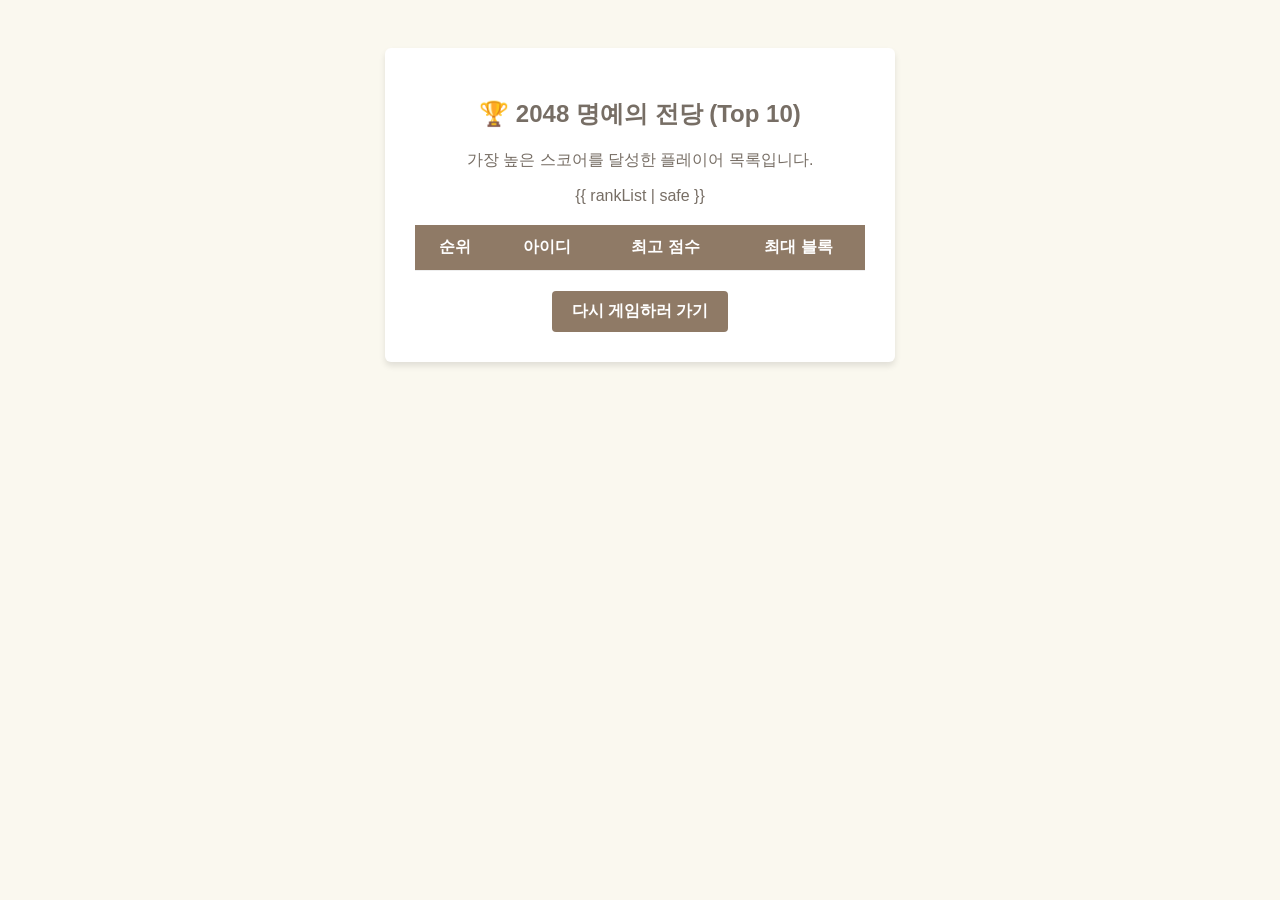
<file: templates/ranking.html>
<!DOCTYPE html>
<html lang="ko">
<head>
    <meta charset="UTF-8">
    <title>2048 명예의 전당</title>
    <style>
        body { font-family: Arial, sans-serif; background-color: #faf8ef; color: #776e65; display: flex; flex-direction: column; align-items: center; padding: 40px 20px; }
        .container { background: white; padding: 30px; border-radius: 6px; box-shadow: 0 4px 6px rgba(0,0,0,0.1); width: 450px; text-align: center; }
        table { width: 100%; border-collapse: collapse; margin-top: 20px; }
        th, td { padding: 12px; border-bottom: 1px solid #eee; text-align: center; }
        th { background-color: #8f7a66; color: white; }
        tr:hover { background-color: #f9f6f2; }
        .btn { display: inline-block; margin-top: 20px; padding: 10px 20px; background-color: #8f7a66; color: white; text-decoration: none; border-radius: 4px; font-weight: bold; }
    </style>
</head>
<body>
    <div class="container">
        <h2>🏆 2048 명예의 전당 (Top 10)</h2>
        <p>가장 높은 스코어를 달성한 플레이어 목록입니다.</p>

        <table>
            <thead>
                <tr>
                    <th>순위</th>
                    <th>아이디</th>
                    <th>최고 점수</th>
                    <th>최대 블록</th>
                </tr>
            </thead>
            <tbody>
                {{ rankList | safe }}
            </tbody>
        </table>

        <a href="/" class="btn">다시 게임하러 가기</a>
    </div>
</body>
</html>
</file>
